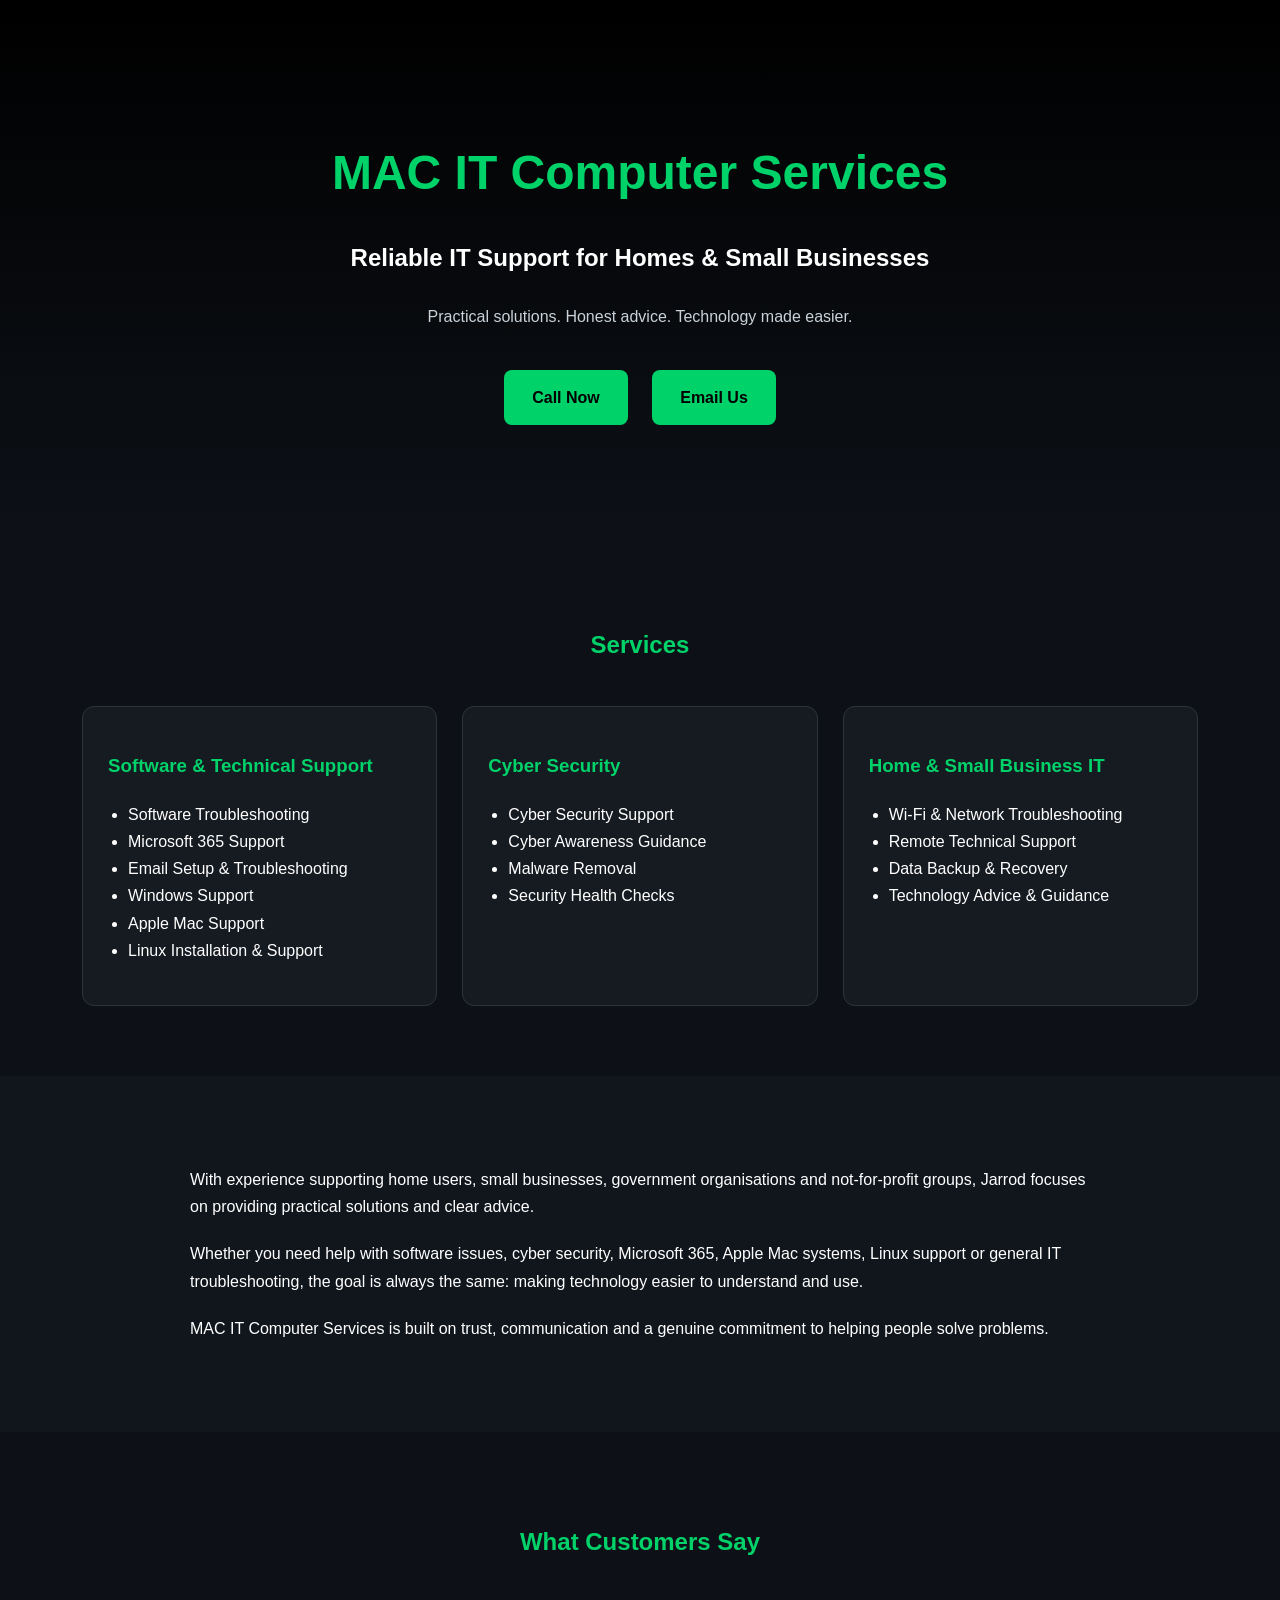
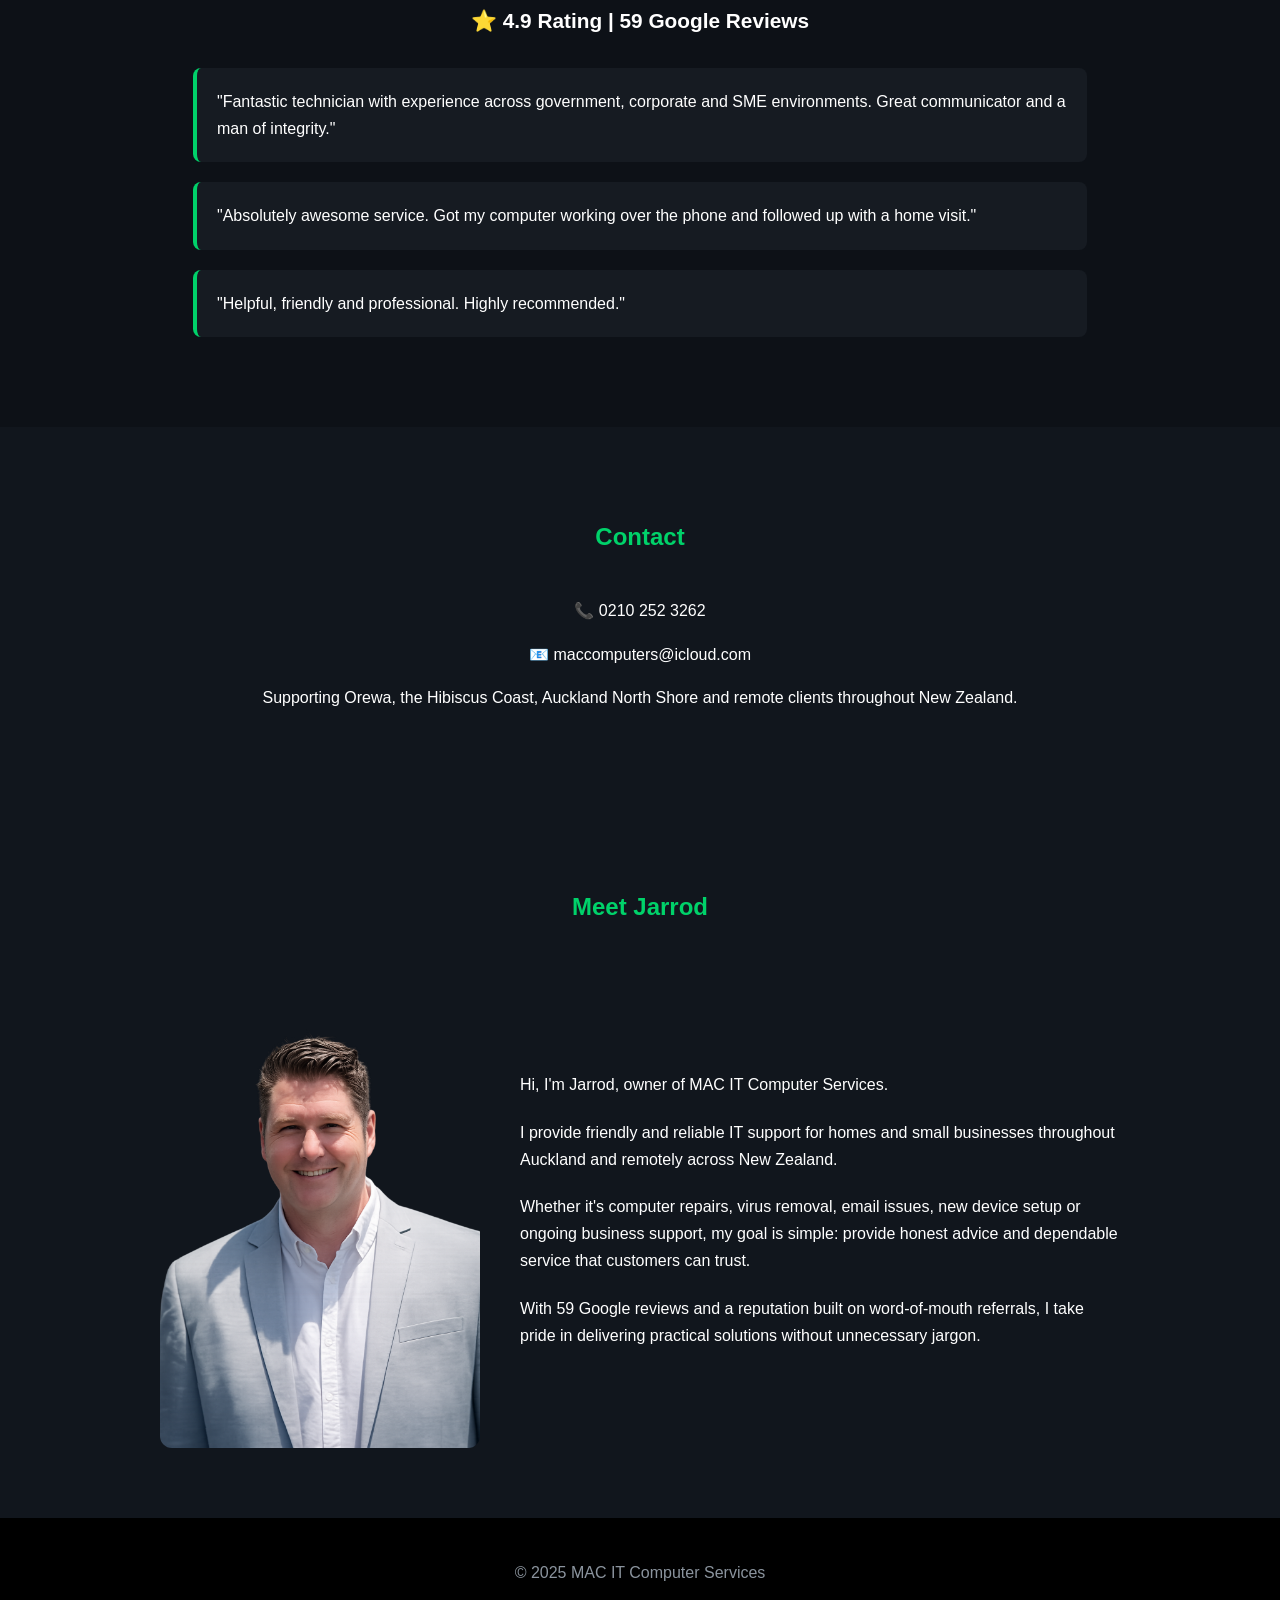
<file: index.html>
<!DOCTYPE html>
<html lang="en">
<head>
    <meta charset="UTF-8">
    <meta name="viewport" content="width=device-width, initial-scale=1.0">
    <title>MAC IT Computer Services</title>
    <link rel="stylesheet" href="style.css">
</head>
<body>

<header class="hero">
    <div class="container">
        <h1>MAC IT Computer Services</h1>
        <p class="tagline">Reliable IT Support for Homes & Small Businesses</p>
        <p class="intro">
            Practical solutions. Honest advice. Technology made easier.
        </p>

        <div class="buttons">
            <a href="tel:02102523262" class="btn">Call Now</a>
            <a href="mailto:maccomputers@icloud.com" class="btn">Email Us</a>
        </div>
    </div>
</header>

<section class="services">
    <div class="container">
        <h2>Services</h2>

        <div class="service-grid">

            <div class="card">
                <h3>Software & Technical Support</h3>
                <ul>
                    <li>Software Troubleshooting</li>
                    <li>Microsoft 365 Support</li>
                    <li>Email Setup & Troubleshooting</li>
                    <li>Windows Support</li>
                    <li>Apple Mac Support</li>
                    <li>Linux Installation & Support</li>
                </ul>
            </div>

            <div class="card">
                <h3>Cyber Security</h3>
                <ul>
                    <li>Cyber Security Support</li>
                    <li>Cyber Awareness Guidance</li>
                    <li>Malware Removal</li>
                    <li>Security Health Checks</li>
                </ul>
            </div>

            <div class="card">
                <h3>Home & Small Business IT</h3>
                <ul>
                    <li>Wi-Fi & Network Troubleshooting</li>
                    <li>Remote Technical Support</li>
                    <li>Data Backup & Recovery</li>
                    <li>Technology Advice & Guidance</li>
                </ul>
            </div>

        </div>
    </div>
</section>

<section class="about">
    <div class="container">
        

        <p>
            With experience supporting home users, small businesses,
            government organisations and not-for-profit groups,
            Jarrod focuses on providing practical solutions and clear advice.
        </p>

        <p>
            Whether you need help with software issues, cyber security,
            Microsoft 365, Apple Mac systems, Linux support or general
            IT troubleshooting, the goal is always the same:
            making technology easier to understand and use.
        </p>

        <p>
            MAC IT Computer Services is built on trust, communication
            and a genuine commitment to helping people solve problems.
        </p>
    </div>
</section>

<section class="reviews">
    <div class="container">
        <h2>What Customers Say</h2>

        <p class="rating">
            ⭐ 4.9 Rating | 59 Google Reviews
        </p>

        <div class="review-card">
            "Fantastic technician with experience across government,
            corporate and SME environments. Great communicator and a man
            of integrity."
        </div>

        <div class="review-card">
            "Absolutely awesome service. Got my computer working over
            the phone and followed up with a home visit."
        </div>

        <div class="review-card">
            "Helpful, friendly and professional. Highly recommended."
        </div>

    </div>
</section>

<section class="contact">
    <div class="container">
        <h2>Contact</h2>

        <p>📞 0210 252 3262</p>
        <p>📧 maccomputers@icloud.com</p>

        <p>
            Supporting Orewa, the Hibiscus Coast,
            Auckland North Shore and remote clients throughout New Zealand.
        </p>
    </div>
</section>
<section class="about">
    <div class="container">
        <h2>Meet Jarrod</h2>

    <div class="about-content">

       <img src="ChatGPT Image Photo.png" alt="Jarrod Molloy" class="profile-photo">

        <div class="about-text">
            <p>
                Hi, I'm Jarrod, owner of MAC IT Computer Services.
            </p>

            <p>
                I provide friendly and reliable IT support for homes and small businesses
                throughout Auckland and remotely across New Zealand.
            </p>

            <p>
                Whether it's computer repairs, virus removal, email issues,
                new device setup or ongoing business support, my goal is simple:
                provide honest advice and dependable service that customers can trust.
            </p>

            <p>
                With 59 Google reviews and a reputation built on word-of-mouth referrals,
                I take pride in delivering practical solutions without unnecessary jargon.
            </p>
        </div>

    </div>
</div>


</section>

<footer>
    <p>© 2025 MAC IT Computer Services</p>
</footer>

</body>
</html>
</file>
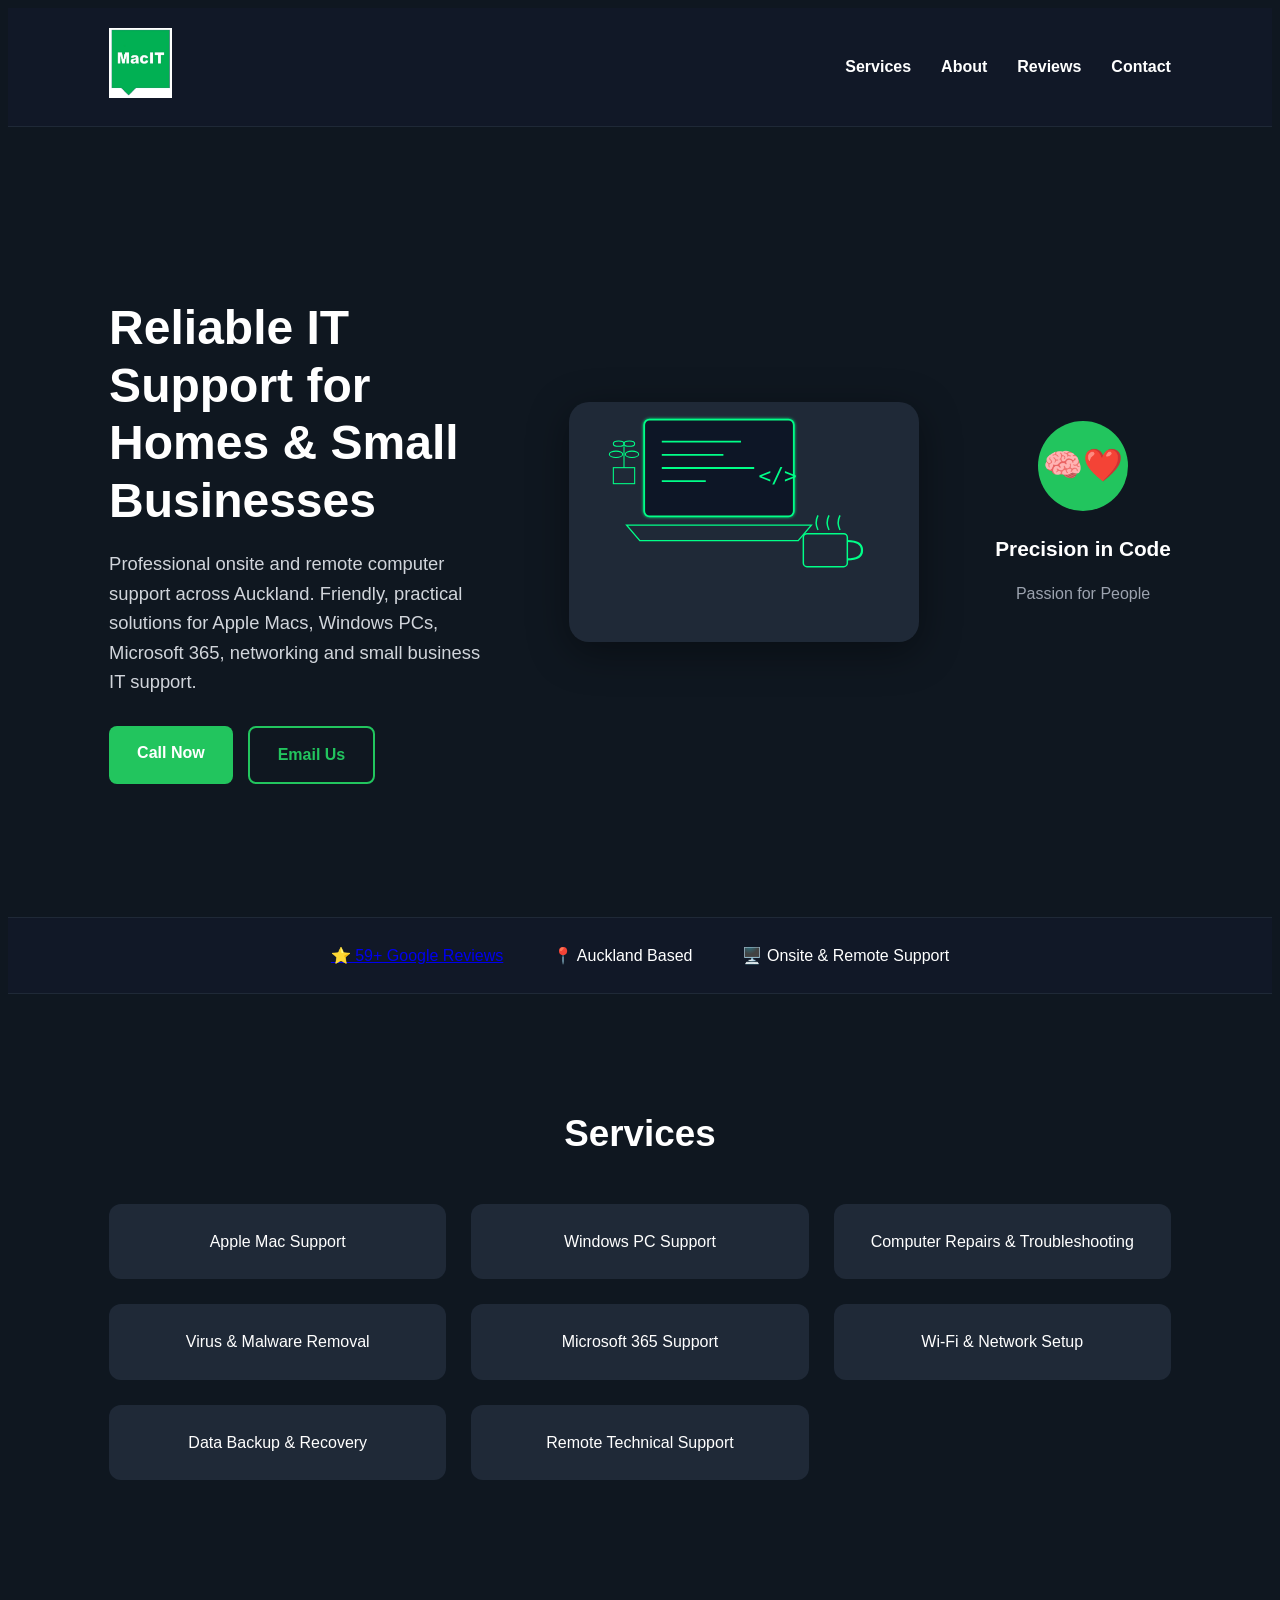
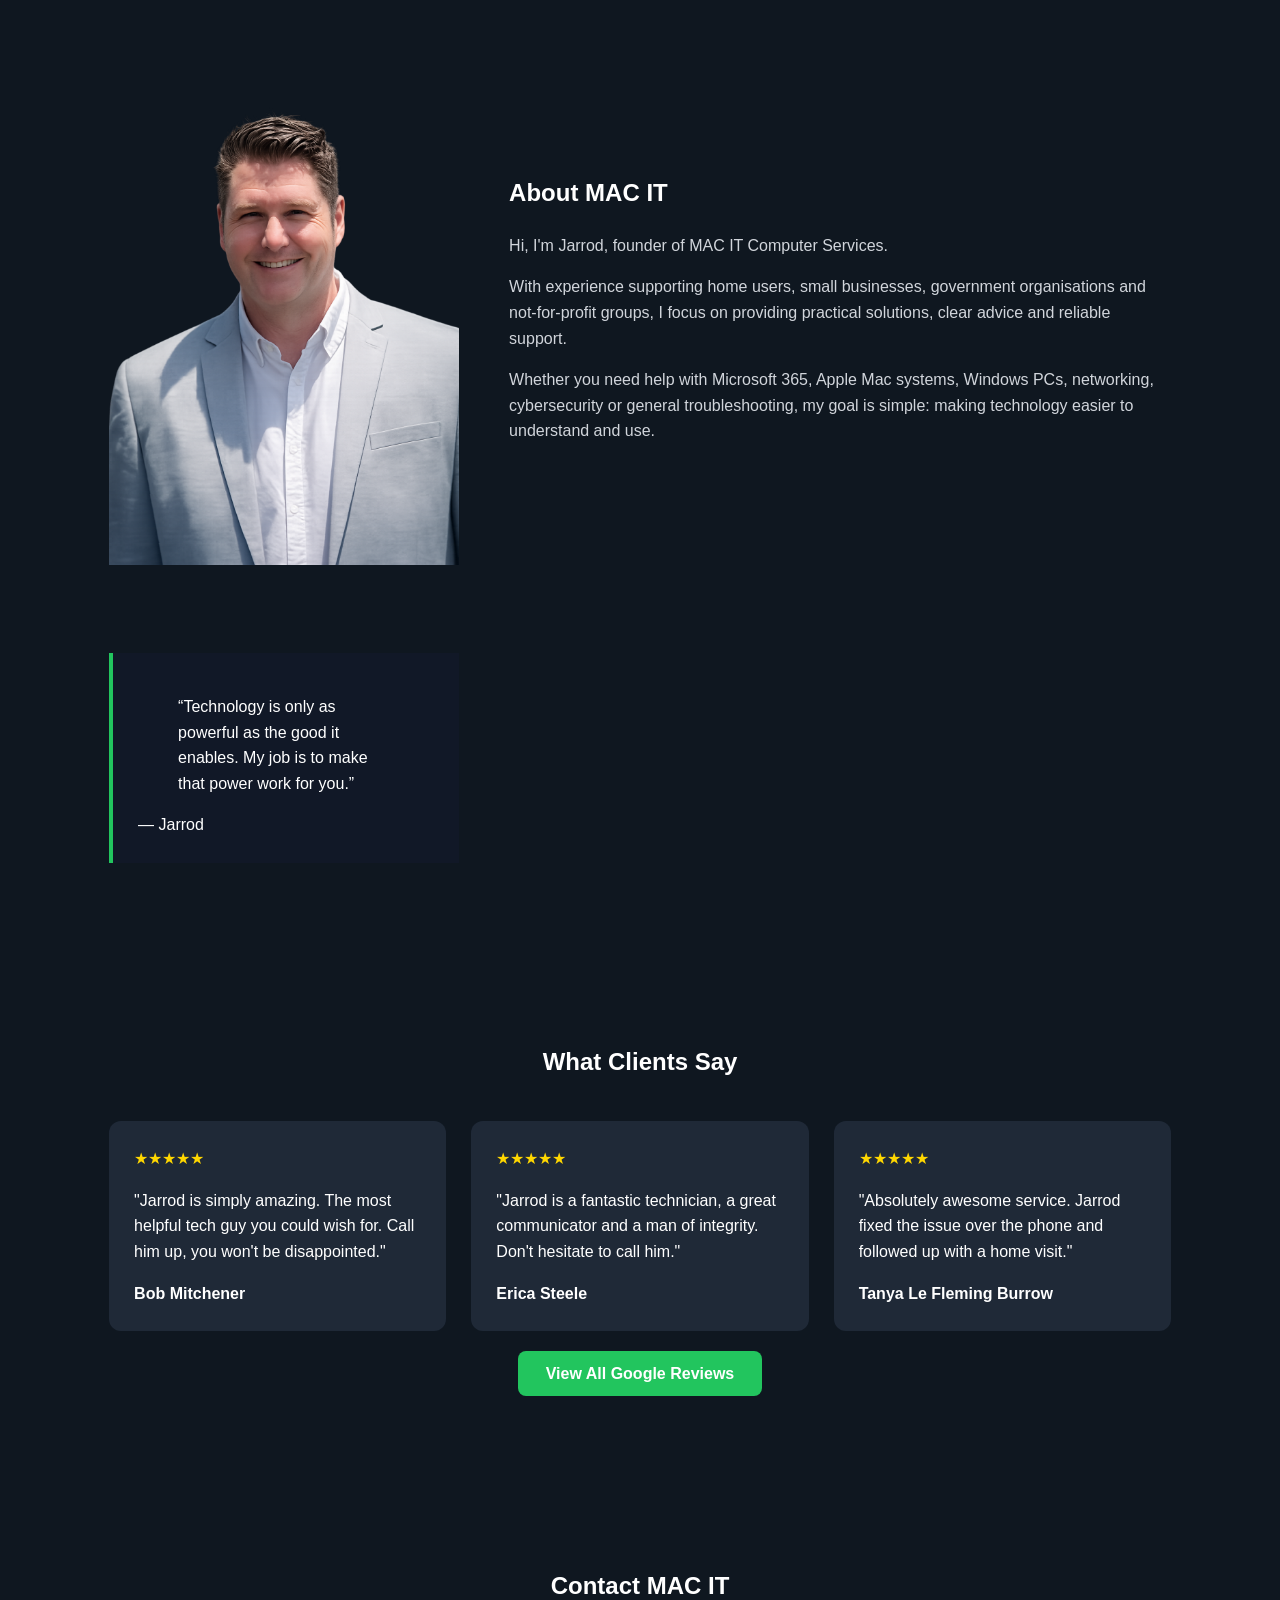
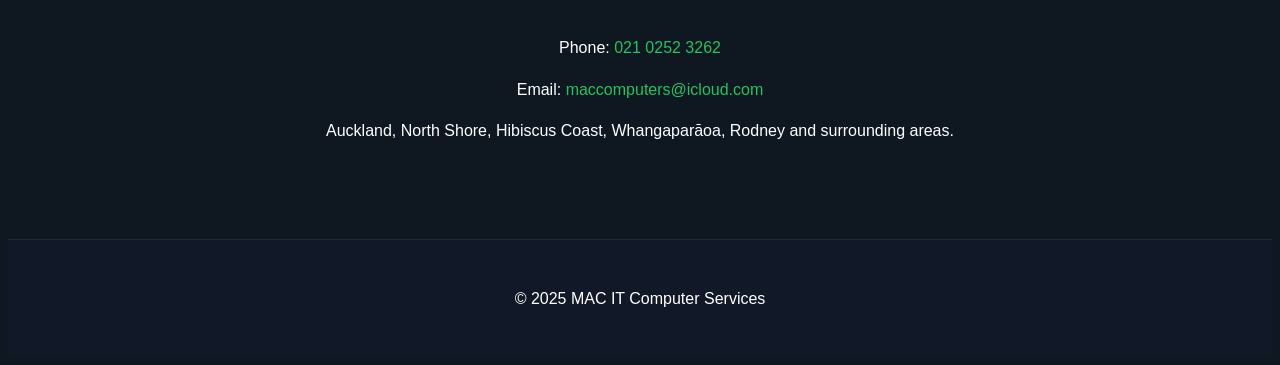
<file: index-v2.html>
<!DOCTYPE html>
<html lang="en">
<head>
    <meta charset="UTF-8">
    <meta name="viewport" content="width=device-width, initial-scale=1.0">
    <title>MAC IT Computer Services</title>
    <link rel="stylesheet" href="style-v2.css">
</head>

<body>

<header>
    <div class="logo">
        <img src="maccomputers-logo.jpeg" alt="MAC IT Computer Services Logo">
    </div>

    <nav>
        <ul>
            <li><a href="#services">Services</a></li>
            <li><a href="#about">About</a></li>
            <li><a href="#reviews">Reviews</a></li>
            <li><a href="#contact">Contact</a></li>
        </ul>
    </nav>
</header>


<section class="hero">

    <div class="hero-content">

        <h1>Reliable IT Support for Homes & Small Businesses</h1>

        <p>
            Professional onsite and remote computer support across Auckland.
            Friendly, practical solutions for Apple Macs, Windows PCs,
            Microsoft 365, networking and small business IT support.
        </p>

        <div class="hero-buttons">

            <a href="tel:02102523262" class="btn-primary">
                Call Now
            </a>

            <a href="mailto:maccomputers@icloud.com" class="btn-secondary">
                Email Us
            </a>

        </div>

    </div>

    <div class="hero-visual">

        <div class="workspace-card">

           <div class="workspace-screen">
    <img  src="assets/assets/laptop.svg" alt="Laptop">
</div>

<div class="workspace-coffee">
    <img src="assets/assets/assets/coffee.svg" alt="Coffee Mug">
</div>

         <div class="workspace-plant">
    <img src="assets/assets/plant.svg" alt="Plant">
</div>
            </div>

        </div>

        <div class="brain-heart">

            <div class="icon-circle">
                🧠❤️
            </div>

            <h3>Precision in Code</h3>

            <p>Passion for People</p>

        </div>

    </div>

</section>



<section class="trust-bar">

    <div>
        <a href="https://share.google/aEUxHssNf0Na4oHVc"
           target="_blank"
           rel="noopener">
           ⭐ 59+ Google Reviews
        </a>
    </div>

    <div>📍 Auckland Based</div>

    <div>🖥️ Onsite & Remote Support</div>

     </div>

</section>

<section id="services" class="services">

    <h2>Services</h2>

    <div class="service-grid">

        <div class="service-card">
            Apple Mac Support
        </div>

        <div class="service-card">
            Windows PC Support
        </div>

        <div class="service-card">
            Computer Repairs & Troubleshooting
        </div>

        <div class="service-card">
            Virus & Malware Removal
        </div>

        <div class="service-card">
            Microsoft 365 Support
        </div>

        <div class="service-card">
            Wi-Fi & Network Setup
        </div>

        <div class="service-card">
            Data Backup & Recovery
        </div>

        <div class="service-card">
            Remote Technical Support
        </div>

    </div>

</section>

<section id="about" class="about">

    <div class="about-image">

        <img src="jarrod-image.png" alt="Jarrod Molloy">

    </div>

    <div class="about-content">

        <h2>About MAC IT</h2>

        <p>
            Hi, I'm Jarrod, founder of MAC IT Computer Services.
        </p>

        <p>
            With experience supporting home users, small businesses,
            government organisations and not-for-profit groups,
            I focus on providing practical solutions, clear advice
            and reliable support.
        </p>

        <p>
            Whether you need help with Microsoft 365, Apple Mac systems,
            Windows PCs, networking, cybersecurity or general troubleshooting,
            my goal is simple:
            making technology easier to understand and use.
        </p>

    </div>

    <div class="quote-box">

        <blockquote>

            “Technology is only as powerful as the good it enables.
            My job is to make that power work for you.”

        </blockquote>

        <span>— Jarrod</span>

    </div>
    
</section>

<section id="reviews" class="reviews">


<h2>What Clients Say</h2>

<div class="review-grid">

    <div class="review-card">

        <div class="stars">★★★★★</div>

        <p>
            "Jarrod is simply amazing. The most helpful tech guy
            you could wish for. Call him up, you won't be disappointed."
        </p>

        <strong>Bob Mitchener</strong>

    </div>

    <div class="review-card">

        <div class="stars">★★★★★</div>

        <p>
            "Jarrod is a fantastic technician, a great communicator
            and a man of integrity. Don't hesitate to call him."
        </p>

        <strong>Erica Steele</strong>

    </div>

    <div class="review-card">

        <div class="stars">★★★★★</div>

        <p>
            "Absolutely awesome service. Jarrod fixed the issue over
            the phone and followed up with a home visit."
        </p>

        <strong>Tanya Le Fleming Burrow</strong>

    </div>

</div>

<div class="reviews-button">
    <a href="https://share.google/aEUxHssNf0Na4oHVc"
       target="_blank"
       class="btn-primary">
       View All Google Reviews
    </a>
</div>


</section>

<section id="contact" class="contact">


<h2>Contact MAC IT</h2>

<p>
    Phone:
    <a href="tel:02102523262">021 0252 3262</a>
</p>

<p>
    Email:
    <a href="mailto:maccomputers@icloud.com">
        maccomputers@icloud.com
    </a>
</p>

<p>
    Auckland, North Shore, Hibiscus Coast,
    Whangaparāoa, Rodney and surrounding areas.
</p>


</section>

<footer>


<p>
    © 2025 MAC IT Computer Services
</p>


</footer>

</body>
</html>
</file>
<file: style.css>
body {
margin: 0;
font-family: Arial, Helvetica, sans-serif;
background: #0d1117;
color: #ffffff;
line-height: 1.7;
}

.container {
width: 90%;
max-width: 1200px;
margin: auto;
}

.hero {
text-align: center;
padding: 100px 20px;
background: linear-gradient(180deg, #000000, #0d1117);
}

.hero h1 {
font-size: 3rem;
margin-bottom: 15px;
color: #00d26a;
}

.tagline {
font-size: 1.5rem;
font-weight: bold;
}

.intro {
color: #c9d1d9;
max-width: 700px;
margin: 20px auto;
}

.buttons {
margin-top: 30px;
}

.btn {
display: inline-block;
margin: 10px;
padding: 14px 28px;
background: #00d26a;
color: #000;
text-decoration: none;
border-radius: 8px;
font-weight: bold;
transition: 0.3s;
}

.btn:hover {
transform: translateY(-2px);
}

section {
padding: 70px 20px;
}

h2 {
text-align: center;
color: #00d26a;
margin-bottom: 40px;
}

.service-grid {
display: grid;
grid-template-columns: repeat(auto-fit, minmax(280px, 1fr));
gap: 25px;
}

.card {
background: #161b22;
padding: 25px;
border-radius: 12px;
border: 1px solid #2d333b;
}

.card h3 {
color: #00d26a;
}

.card ul {
padding-left: 20px;
}

.about {
background: #11161d;
}

.about p {
max-width: 900px;
margin: 20px auto;
}

.reviews {
text-align: center;
}

.rating {
font-size: 1.3rem;
font-weight: bold;
margin-bottom: 30px;
}

.review-card {
background: #161b22;
border-left: 4px solid #00d26a;
padding: 20px;
margin: 20px auto;
max-width: 850px;
text-align: left;
border-radius: 8px;
}

.contact {
text-align: center;
background: #11161d;
}

footer {
text-align: center;
padding: 25px;
background: #000;
color: #8b949e;
}

@media (max-width: 768px) {
.hero h1 {
font-size: 2rem;
}

```
.tagline {
    font-size: 1.2rem;
}
```

}
.about-content {
display: flex;
align-items: center;
gap: 40px;
flex-wrap: wrap;
justify-content: center;
}

.profile-photo {
width: 320px;
max-width: 100%;
border-radius: 12px;
}

.about-text {
max-width: 600px;
text-align: left;
}

.about-text p {
margin-bottom: 15px;
}

@media (max-width: 768px) {
.about-content {
flex-direction: column;
}

```
.about-text {
    text-align: center;
}
```

}
</file>
<file: style-v2.css>
```css
/* ===== GLOBAL ===== */

* {
    margin: 0;
    padding: 0;
    box-sizing: border-box;
}

body {
    font-family: Arial, Helvetica, sans-serif;
    background: #0f1720;
    color: #ffffff;
    line-height: 1.6;
}

/* ===== HEADER ===== */

header {
    display: flex;
    justify-content: space-between;
    align-items: center;
    padding: 20px 8%;
    background: #111827;
    border-bottom: 1px solid #1f2937;
}

.logo img {
    max-height: 70px;
}

nav ul {
    display: flex;
    list-style: none;
    gap: 30px;
}

nav a {
    color: white;
    text-decoration: none;
    font-weight: 600;
}

nav a:hover {
    color: #22c55e;
}

/* ===== HERO ===== */

.hero {
    display: flex;
    justify-content: space-between;
    align-items: center;
    gap: 60px;
    padding: 80px 8%;
    min-height: 70vh;
}

.hero-content {
    flex: 1;
}

.hero-content h1 {
    font-size: 3rem;
    margin-bottom: 20px;
    line-height: 1.2;
}

.hero-content p {
    font-size: 1.15rem;
    color: #d1d5db;
    margin-bottom: 30px;
}

.hero-buttons {
    display: flex;
    gap: 15px;
}

.btn-primary,
.btn-secondary {
    padding: 14px 28px;
    border-radius: 8px;
    text-decoration: none;
    font-weight: bold;
    transition: 0.3s;
}

.btn-primary {
    background: #22c55e;
    color: #fff;
}

.btn-primary:hover {
    background: #16a34a;
}

.btn-secondary {
    border: 2px solid #22c55e;
    color: #22c55e;
}

.btn-secondary:hover {
    background: #22c55e;
    color: white;
}

/* ===== HERO VISUAL ===== */

.hero-visual {
    flex: 1;
    display: flex;
    flex-direction: column;
    align-items: center;
    gap: 25px;
}

.workspace-card {
    position: relative;
    width: 350px;
    height: 240px;
    background: #1f2937;
    border-radius: 20px;
    box-shadow: 0 10px 40px rgba(0,0,0,0.4);
}

.workspace-screen {
    position: absolute;
    top: 30px;
    left: 40px;
    width: 220px;
    height: 95px;
    background: transparent;
    border-radius: 12px;
    color: #22c55e;
    font-size: 2rem;
    display: flex;
    align-items: center;
    justify-content: center;
}

.workspace-coffee {
    position: absolute;
    right: 35px;
    bottom: 35px;
    font-size: 2.5rem;
}
    .workspace-coffee img {
    width: 110px;
    height: auto;
    display: block;
}

.workspace-plant {
    position: absolute;
    top: 15px;
    left: 15px;
    z-index: 50;
}

.workspace-plant img {
    width: 80px;
    height: auto;
    display: block;

}

.brain-heart {
    text-align: center;
}

.icon-circle {
    width: 90px;
    height: 90px;
    border-radius: 50%;
    background: #22c55e;
    display: flex;
    align-items: center;
    justify-content: center;
    font-size: 2rem;
    margin: auto;
    margin-bottom: 15px;
}

.brain-heart h3 {
    font-size: 1.3rem;
    margin-bottom: 5px;
}

.brain-heart p {
    color: #9ca3af;
}

/* ===== TRUST BAR ===== */

.trust-bar {
    display: flex;
    justify-content: center;
    gap: 50px;
    padding: 25px;
    background: #111827;
    border-top: 1px solid #1f2937;
    border-bottom: 1px solid #1f2937;
}

/* ===== SERVICES ===== */

.services {
    padding: 80px 8%;
}

.services h2 {
    text-align: center;
    margin-bottom: 40px;
    font-size: 2.3rem;
}

.service-grid {
    display: grid;
    grid-template-columns: repeat(auto-fit,minmax(250px,1fr));
    gap: 25px;
}

.service-card {
    background: #1f2937;
    padding: 25px;
    border-radius: 12px;
    text-align: center;
    transition: 0.3s;
}

.service-card:hover {
    transform: translateY(-5px);
}

/* ===== ABOUT ===== */

.about {
    padding: 80px 8%;
    display: grid;
    grid-template-columns: 350px 1fr;
    gap: 50px;
    align-items: center;
}

.about-image img {
    width: 100%;
    max-width: 350px;
}

.about h2 {
    margin-bottom: 20px;
}

.about p {
    margin-bottom: 15px;
    color: #d1d5db;
}

.quote-box {
    margin-top: 30px;
    padding: 25px;
    border-left: 4px solid #22c55e;
    background: #111827;
}

/* ===== REVIEWS ===== */

.reviews {
    padding: 80px 8%;
}

.reviews h2 {
    text-align: center;
    margin-bottom: 40px;
}

.review-grid {
    display: grid;
    grid-template-columns: repeat(auto-fit,minmax(300px,1fr));
    gap: 25px;
}
.reviews-button {
    text-align: center;
    margin-top: 30px;
}
.review-card {
    background: #1f2937;
    padding: 25px;
    border-radius: 12px;
}

.stars {
    color: gold;
    margin-bottom: 15px;
}

/* ===== CONTACT ===== */

.contact {
    text-align: center;
    padding: 80px 8%;
}

.contact h2 {
    margin-bottom: 30px;
}

.contact p {
    margin-bottom: 15px;
}

.contact a {
    color: #22c55e;
    text-decoration: none;
}

/* ===== FOOTER ===== */

footer {
    text-align: center;
    padding: 30px;
    background: #111827;
    border-top: 1px solid #1f2937;
}

/* ===== MOBILE ===== */

@media (max-width: 900px) {

    .hero {
        flex-direction: column;
        text-align: center;
    }

    .hero-buttons {
        justify-content: center;
    }

    .about {
        grid-template-columns: 1fr;
        text-align: center;
    }

    .trust-bar {
        flex-direction: column;
        gap: 15px;
    }

    nav ul {
        gap: 15px;
        flex-wrap: wrap;
        justify-content: center;
    }

}
```
</file>
